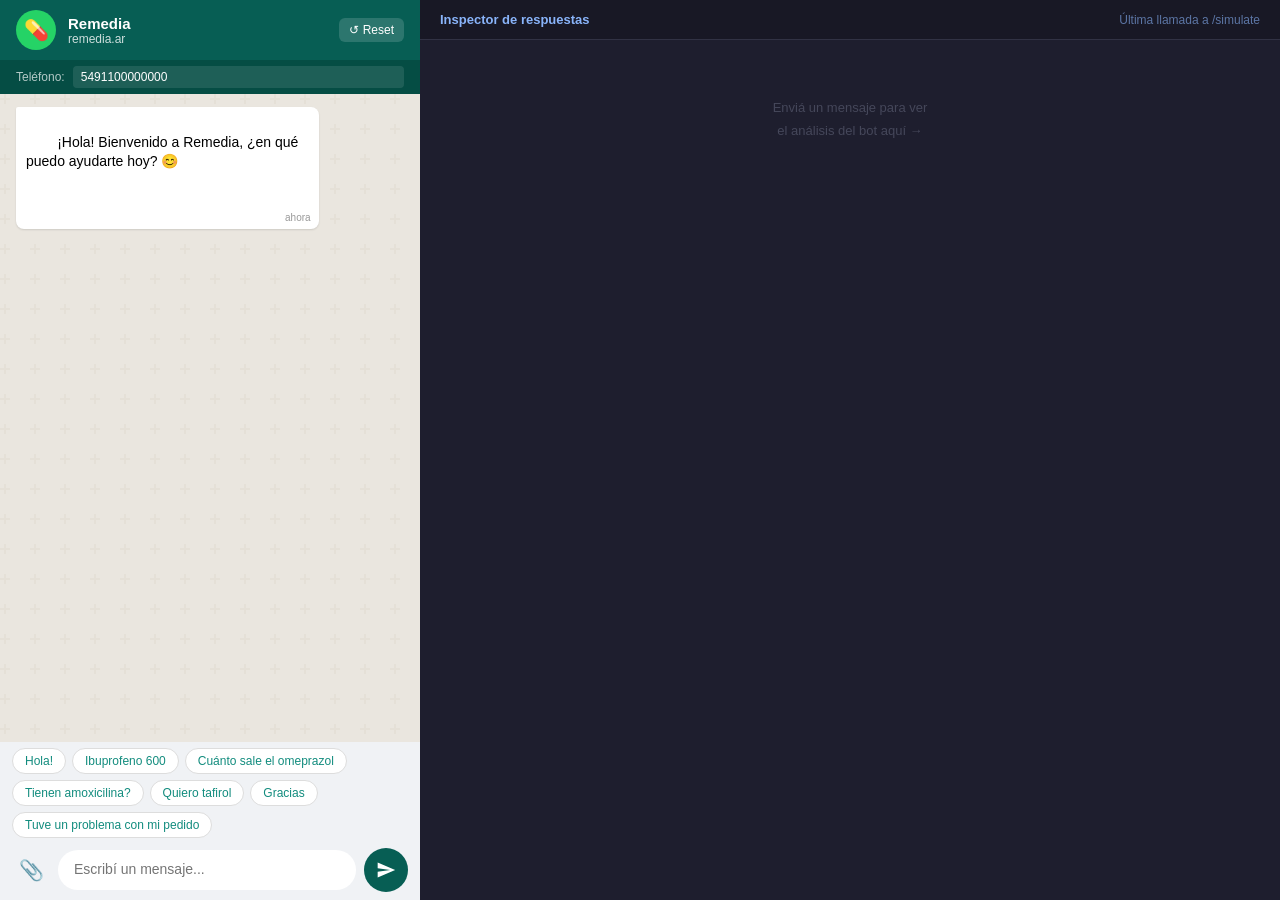
<file: app/static/index.html>
<!DOCTYPE html>
<html lang="es">
<head>
<meta charset="UTF-8">
<meta name="viewport" content="width=device-width, initial-scale=1.0">
<title>Remedia Bot — Simulador</title>
<style>
  * { box-sizing: border-box; margin: 0; padding: 0; }

  :root {
    --wa-bg: #eae6df;
    --wa-header: #075e54;
    --wa-header-text: #fff;
    --wa-bubble-in: #fff;
    --wa-bubble-out: #dcf8c6;
    --wa-input-bg: #fff;
    --wa-time: #999;
    --wa-blue: #34b7f1;
    --debug-bg: #1e1e2e;
    --debug-text: #cdd6f4;
    --debug-key: #89b4fa;
    --debug-val: #a6e3a1;
    --debug-str: #f9e2af;
    --pill-saludo: #34b7f1;
    --pill-pedido: #25d366;
    --pill-consulta: #f39c12;
    --pill-social: #9b59b6;
    --pill-default: #7f8c8d;
  }

  body { font-family: -apple-system, BlinkMacSystemFont, 'Segoe UI', sans-serif; background: #111; display: flex; height: 100vh; overflow: hidden; }

  /* ── PANEL IZQUIERDO: chat ─────────────────────────────── */
  #chat-panel {
    width: 420px;
    min-width: 320px;
    display: flex;
    flex-direction: column;
    background: var(--wa-bg);
    flex-shrink: 0;
  }

  /* Header */
  #chat-header {
    background: var(--wa-header);
    padding: 10px 16px;
    display: flex;
    align-items: center;
    gap: 12px;
    color: var(--wa-header-text);
  }
  #chat-header .avatar {
    width: 40px; height: 40px; border-radius: 50%;
    background: #25d366;
    display: flex; align-items: center; justify-content: center;
    font-size: 20px; flex-shrink: 0;
  }
  #chat-header .info { flex: 1; }
  #chat-header .info .name { font-weight: 600; font-size: 15px; }
  #chat-header .info .sub { font-size: 12px; opacity: .8; }
  #btn-reset {
    background: rgba(255,255,255,.15);
    border: none; color: #fff;
    border-radius: 6px; padding: 5px 10px;
    cursor: pointer; font-size: 12px;
    white-space: nowrap;
  }
  #btn-reset:hover { background: rgba(255,255,255,.25); }

  /* Phone input */
  #phone-bar {
    background: #054d44;
    padding: 6px 16px;
    display: flex; align-items: center; gap: 8px;
    font-size: 12px; color: rgba(255,255,255,.7);
  }
  #phone-input {
    flex: 1; background: rgba(255,255,255,.1);
    border: none; border-radius: 4px;
    color: #fff; padding: 4px 8px; font-size: 12px;
    outline: none;
  }
  #phone-input::placeholder { color: rgba(255,255,255,.4); }

  /* Messages area */
  #messages {
    flex: 1; overflow-y: auto;
    padding: 12px 16px;
    display: flex; flex-direction: column; gap: 4px;
    background-image: url("data:image/svg+xml,%3Csvg width='60' height='60' viewBox='0 0 60 60' xmlns='http://www.w3.org/2000/svg'%3E%3Cg fill='none' fill-rule='evenodd'%3E%3Cg fill='%23c5b8a8' fill-opacity='0.15'%3E%3Cpath d='M36 34v-4h-2v4h-4v2h4v4h2v-4h4v-2h-4zm0-30V0h-2v4h-4v2h4v4h2V6h4V4h-4zM6 34v-4H4v4H0v2h4v4h2v-4h4v-2H6zM6 4V0H4v4H0v2h4v4h2V6h4V4H6z'/%3E%3C/g%3E%3C/g%3E%3C/svg%3E");
  }
  #messages::-webkit-scrollbar { width: 4px; }
  #messages::-webkit-scrollbar-track { background: transparent; }
  #messages::-webkit-scrollbar-thumb { background: #bbb; border-radius: 2px; }

  .msg-row {
    display: flex;
    margin: 1px 0;
  }
  .msg-row.out { justify-content: flex-end; }
  .msg-row.in  { justify-content: flex-start; }

  .bubble {
    max-width: 78%;
    padding: 6px 10px 18px;
    border-radius: 8px;
    font-size: 14px;
    line-height: 1.4;
    position: relative;
    word-break: break-word;
    white-space: pre-wrap;
    box-shadow: 0 1px 2px rgba(0,0,0,.12);
  }
  .msg-row.out .bubble {
    background: var(--wa-bubble-out);
    border-top-right-radius: 2px;
  }
  .msg-row.in .bubble {
    background: var(--wa-bubble-in);
    border-top-left-radius: 2px;
  }
  .bubble .time {
    position: absolute; bottom: 4px; right: 8px;
    font-size: 10px; color: var(--wa-time);
  }
  .msg-row.out .bubble .time { right: 26px; }
  .bubble .tick {
    position: absolute; bottom: 5px; right: 6px;
    font-size: 11px; color: var(--wa-blue);
  }

  /* Typing indicator */
  #typing-indicator {
    display: none;
    align-items: center; gap: 4px;
    padding: 4px 0 0 2px;
  }
  #typing-indicator.visible { display: flex; }
  .dot {
    width: 7px; height: 7px; border-radius: 50%;
    background: #888; animation: bounce .8s infinite;
  }
  .dot:nth-child(2) { animation-delay: .15s; }
  .dot:nth-child(3) { animation-delay: .3s; }
  @keyframes bounce {
    0%,80%,100% { transform: scale(1); opacity:.5; }
    40% { transform: scale(1.3); opacity:1; }
  }
  #typing-bubble {
    background: var(--wa-bubble-in);
    padding: 10px 14px;
    border-radius: 8px; border-top-left-radius: 2px;
    box-shadow: 0 1px 2px rgba(0,0,0,.12);
  }

  /* Input area */
  #input-area {
    padding: 8px 12px;
    background: #f0f2f5;
    display: flex; align-items: center; gap: 8px;
  }
  #msg-input {
    flex: 1;
    border: none; outline: none;
    background: #fff; border-radius: 20px;
    padding: 10px 16px;
    font-size: 14px;
    resize: none;
    max-height: 120px;
    overflow-y: auto;
    line-height: 1.4;
    font-family: inherit;
  }
  #btn-send {
    width: 44px; height: 44px; border-radius: 50%;
    background: var(--wa-header);
    border: none; cursor: pointer;
    display: flex; align-items: center; justify-content: center;
    flex-shrink: 0; transition: background .2s;
  }
  #btn-send:hover { background: #128c7e; }
  #btn-send svg { fill: #fff; width: 20px; height: 20px; }

  #btn-image {
    width: 38px; height: 38px; border-radius: 50%;
    background: transparent; border: none; cursor: pointer;
    display: flex; align-items: center; justify-content: center;
    flex-shrink: 0; color: #54656f; font-size: 20px;
    transition: color .2s;
  }
  #btn-image:hover { color: var(--wa-header); }

  .bubble img.thumb {
    max-width: 220px; max-height: 200px;
    border-radius: 6px; display: block;
    margin-bottom: 4px;
  }
  .bubble .img-caption {
    font-size: 12px; color: #888; font-style: italic;
  }

  /* Quick replies */
  #quick-replies {
    padding: 6px 12px 2px;
    display: flex; flex-wrap: wrap; gap: 6px;
    background: #f0f2f5;
  }
  .qr-btn {
    background: #fff; border: 1px solid #ddd;
    border-radius: 16px; padding: 5px 12px;
    font-size: 12px; cursor: pointer;
    color: #128c7e; font-weight: 500;
    transition: background .15s;
  }
  .qr-btn:hover { background: #e8f5e9; }

  /* ── PANEL DERECHO: debug ──────────────────────────────── */
  #debug-panel {
    flex: 1;
    background: var(--debug-bg);
    color: var(--debug-text);
    display: flex;
    flex-direction: column;
    overflow: hidden;
  }

  #debug-header {
    background: #181825;
    padding: 12px 20px;
    font-size: 13px;
    color: var(--debug-key);
    font-weight: 600;
    border-bottom: 1px solid #313244;
    display: flex; align-items: center; justify-content: space-between;
  }
  #debug-header span { opacity: .6; font-weight: 400; font-size: 12px; }

  #debug-content {
    flex: 1; overflow-y: auto;
    padding: 16px 20px;
    display: flex; flex-direction: column; gap: 16px;
  }
  #debug-content::-webkit-scrollbar { width: 4px; }
  #debug-content::-webkit-scrollbar-thumb { background: #45475a; border-radius: 2px; }

  .debug-empty {
    color: #45475a; font-size: 13px;
    text-align: center; margin-top: 40px;
    line-height: 1.8;
  }

  .debug-block { display: flex; flex-direction: column; gap: 8px; }

  .debug-block h3 {
    font-size: 11px; text-transform: uppercase;
    letter-spacing: .08em; color: #6c7086;
    border-bottom: 1px solid #313244;
    padding-bottom: 6px;
  }

  .intent-badge {
    display: inline-block;
    padding: 4px 12px; border-radius: 12px;
    font-size: 13px; font-weight: 600;
    color: #1e1e2e;
  }

  .kv { display: flex; gap: 8px; font-size: 13px; line-height: 1.6; }
  .kv .k { color: var(--debug-key); min-width: 140px; flex-shrink: 0; }
  .kv .v { color: var(--debug-val); }
  .kv .v.str { color: var(--debug-str); }
  .kv .v.null { color: #6c7086; font-style: italic; }

  .product-card {
    background: #181825;
    border: 1px solid #313244;
    border-radius: 8px;
    padding: 10px 12px;
    display: flex; flex-direction: column; gap: 4px;
    font-size: 12px;
  }
  .product-card .pname { font-size: 13px; font-weight: 600; color: var(--debug-str); }
  .product-card .pmeta { color: #6c7086; }
  .product-card .pestado {
    display: inline-block; padding: 2px 8px;
    border-radius: 10px; font-size: 11px; font-weight: 600;
    margin-top: 2px;
  }
  .pestado.disponible { background: #a6e3a1; color: #1e1e2e; }
  .pestado.consultar  { background: #f9e2af; color: #1e1e2e; }
  .pestado.pausado    { background: #f38ba8; color: #1e1e2e; }

  .link-pago-box {
    background: #1e1e2e;
    border: 1px solid #a6e3a1;
    border-radius: 8px; padding: 10px 12px;
    font-size: 12px;
  }
  .link-pago-box a {
    color: #a6e3a1; word-break: break-all;
    text-decoration: none;
  }
  .link-pago-box a:hover { text-decoration: underline; }

  .error-box {
    background: #2a1a1a; border: 1px solid #f38ba8;
    border-radius: 8px; padding: 10px 12px;
    font-size: 12px; color: #f38ba8;
  }
</style>
</head>
<body>

<!-- ── CHAT ─────────────────────────────────────────────── -->
<div id="chat-panel">

  <div id="chat-header">
    <div class="avatar">💊</div>
    <div class="info">
      <div class="name">Remedia</div>
      <div class="sub">remedia.ar</div>
    </div>
    <button id="btn-reset" title="Reiniciar sesión">↺ Reset</button>
  </div>

  <div id="phone-bar">
    <span>Teléfono:</span>
    <input id="phone-input" value="5491100000000" placeholder="5491100000000" />
  </div>

  <div id="messages">
    <div class="msg-row in">
      <div class="bubble">
        ¡Hola! Bienvenido a Remedia, ¿en qué puedo ayudarte hoy? 😊
        <span class="time">ahora</span>
      </div>
    </div>
    <div id="typing-row" class="msg-row in" style="display:none">
      <div id="typing-bubble">
        <div id="typing-indicator" class="visible">
          <div class="dot"></div><div class="dot"></div><div class="dot"></div>
        </div>
      </div>
    </div>
  </div>

  <div id="quick-replies">
    <button class="qr-btn">Hola!</button>
    <button class="qr-btn">Ibuprofeno 600</button>
    <button class="qr-btn">Cuánto sale el omeprazol</button>
    <button class="qr-btn">Tienen amoxicilina?</button>
    <button class="qr-btn">Quiero tafirol</button>
    <button class="qr-btn">Gracias</button>
    <button class="qr-btn">Tuve un problema con mi pedido</button>
  </div>

  <div id="input-area">
    <button id="btn-image" title="Enviar imagen (receta)">📎</button>
    <input type="file" id="file-input" accept="image/*" style="display:none">
    <textarea id="msg-input" rows="1" placeholder="Escribí un mensaje..." maxlength="500"></textarea>
    <button id="btn-send">
      <svg viewBox="0 0 24 24"><path d="M2.01 21L23 12 2.01 3 2 10l15 2-15 2z"/></svg>
    </button>
  </div>

</div>

<!-- ── DEBUG PANEL ───────────────────────────────────────── -->
<div id="debug-panel">
  <div id="debug-header">
    Inspector de respuestas
    <span>Última llamada a /simulate</span>
  </div>
  <div id="debug-content">
    <div class="debug-empty">
      Enviá un mensaje para ver<br>el análisis del bot aquí →
    </div>
  </div>
</div>

<script>
const API = '';  // mismo origen; si el backend corre en otro puerto → 'http://localhost:8000'

const messagesEl = document.getElementById('messages');
const inputEl    = document.getElementById('msg-input');
const sendBtn    = document.getElementById('btn-send');
const resetBtn   = document.getElementById('btn-reset');
const phoneInput = document.getElementById('phone-input');
const typingRow  = document.getElementById('typing-row');
const debugEl    = document.getElementById('debug-content');

// ── Helpers ─────────────────────────────────────────────────────────────────

function now() {
  return new Date().toLocaleTimeString('es-AR', { hour: '2-digit', minute: '2-digit' });
}

function scrollBottom() {
  messagesEl.scrollTop = messagesEl.scrollHeight;
}

function appendMsg(text, dir) {
  typingRow.style.display = 'none';
  const row = document.createElement('div');
  row.className = 'msg-row ' + dir;
  const bubble = document.createElement('div');
  bubble.className = 'bubble';
  bubble.innerHTML =
    linkify(escHtml(text)).replace(/\n/g, '<br>') +
    `<span class="time">${now()}</span>` +
    (dir === 'out' ? '<span class="tick">✓✓</span>' : '');
  row.appendChild(bubble);
  messagesEl.insertBefore(row, typingRow);
  scrollBottom();
}

function showTyping() {
  typingRow.style.display = 'flex';
  scrollBottom();
}

function escHtml(s) {
  return s.replace(/&/g,'&amp;').replace(/</g,'&lt;').replace(/>/g,'&gt;');
}

function linkify(s) {
  // Convierte URLs en <a> clickeables (después de escHtml)
  return s.replace(
    /(https?:\/\/[^\s<>"]+)/g,
    '<a href="$1" target="_blank" rel="noopener" style="color:#007bff;word-break:break-all;">$1</a>'
  );
}

// ── Intent color ─────────────────────────────────────────────────────────────

const INTENT_COLORS = {
  saludo: '#34b7f1', social: '#9b59b6',
  consulta_precio: '#f39c12', consulta_stock: '#e67e22',
  pedido: '#25d366', consulta_abierta: '#3498db',
  agradecimiento: '#1abc9c', cambio_postventa: '#e74c3c',
  desconocido: '#7f8c8d',
};

function intentColor(i) { return INTENT_COLORS[i] || '#7f8c8d'; }

// ── Debug render ─────────────────────────────────────────────────────────────

function renderDebug(data, error) {
  if (error) {
    debugEl.innerHTML = `<div class="error-box">⚠ ${escHtml(String(error))}</div>`;
    return;
  }

  const kv = (k, v, type='') =>
    `<div class="kv"><span class="k">${k}</span><span class="v ${type}">${v}</span></div>`;

  const val = (v) => {
    if (v === null || v === undefined) return `<span class="null">null</span>`;
    if (typeof v === 'string') return `<span class="str">"${escHtml(v)}"</span>`;
    if (typeof v === 'boolean') return `<span style="color:#cba6f7">${v}</span>`;
    return `<span>${escHtml(String(v))}</span>`;
  };

  let html = '';

  // Intención
  const color = intentColor(data.intencion);
  html += `<div class="debug-block">
    <h3>Intención detectada</h3>
    <div><span class="intent-badge" style="background:${color}">${data.intencion}</span></div>
    ${kv('entidad_producto', val(data.entidad_producto))}
    ${kv('estado_sesion', val(data.estado_sesion))}
  </div>`;

  // Productos
  if (data.productos_encontrados && data.productos_encontrados.length > 0) {
    const cards = data.productos_encontrados.map(p => `
      <div class="product-card">
        <div class="pname">${escHtml(p.nombre)}</div>
        <div class="pmeta">${escHtml(p.marca||'')} · ${escHtml(p.categoria||'')}</div>
        <div class="pmeta">SKU: ${p.sku_id} · Barcode: ${escHtml(p.barcode||'—')}</div>
        <div class="pmeta">Precio: <strong>$${Number(p.precio).toFixed(2)}</strong> · Visible: ${p.cantidad_visible}</div>
        <span class="pestado ${p.estado}">${p.estado}</span>
      </div>`).join('');
    html += `<div class="debug-block"><h3>Productos encontrados (${data.productos_encontrados.length})</h3>${cards}</div>`;
  } else {
    html += `<div class="debug-block"><h3>Productos encontrados</h3><div class="kv"><span class="v null">Sin resultados</span></div></div>`;
  }

  // Mercado Pago
  const mpSection = [];
  mpSection.push(kv('mp_token_ok', val(data.mp_token_ok)));
  if (data.link_pago) {
    mpSection.push(`<div class="link-pago-box"><a href="${escHtml(data.link_pago)}" target="_blank">${escHtml(data.link_pago)}</a></div>`);
  }
  if (data.mp_error) {
    mpSection.push(`<div class="error-box">⚠ ${escHtml(data.mp_error)}</div>`);
  }
  if (data.mp_error || data.link_pago || data.mp_token_ok !== undefined) {
    html += `<div class="debug-block"><h3>Mercado Pago</h3>${mpSection.join('')}</div>`;
  }

  // Texto extraído de imagen
  if (data.texto_extraido) {
    html += `<div class="debug-block">
      <h3>📋 Medicamentos extraídos de imagen</h3>
      <div style="background:#181825;border-radius:6px;padding:10px 12px;font-size:12px;color:#f9e2af;white-space:pre-wrap;line-height:1.5">${escHtml(data.texto_extraido)}</div>
    </div>`;
  }

  // Respuesta raw
  html += `<div class="debug-block">
    <h3>Respuesta completa del bot</h3>
    <div style="background:#181825;border-radius:6px;padding:10px 12px;font-size:12px;color:#cdd6f4;white-space:pre-wrap;line-height:1.5">${escHtml(data.respuesta)}</div>
  </div>`;

  debugEl.innerHTML = html;
}

// ── Image bubble ─────────────────────────────────────────────────────────────

function appendImageMsg(dataUrl) {
  typingRow.style.display = 'none';
  const row = document.createElement('div');
  row.className = 'msg-row out';
  const bubble = document.createElement('div');
  bubble.className = 'bubble';
  bubble.innerHTML =
    `<img class="thumb" src="${dataUrl}">` +
    `<span class="img-caption">📋 Receta</span>` +
    `<span class="time">${now()}</span>` +
    `<span class="tick">✓✓</span>`;
  row.appendChild(bubble);
  messagesEl.insertBefore(row, typingRow);
  scrollBottom();
}

// ── Send image ────────────────────────────────────────────────────────────────

async function sendImage(file) {
  const phone = phoneInput.value.trim() || '5491100000000';
  const reader = new FileReader();
  reader.onload = async (e) => {
    appendImageMsg(e.target.result);
    showTyping();
    const form = new FormData();
    form.append('phone', phone);
    form.append('image', file);
    try {
      const resp = await fetch(`${API}/simulate/image`, { method: 'POST', body: form });
      if (!resp.ok) {
        const err = await resp.text();
        appendMsg('Error del servidor: ' + resp.status, 'in');
        renderDebug(null, err);
        return;
      }
      const data = await resp.json();
      appendMsg(data.respuesta, 'in');
      renderDebug(data, null);
    } catch (e) {
      appendMsg('No se pudo conectar con el servidor.', 'in');
      renderDebug(null, e.message);
    }
  };
  reader.readAsDataURL(file);
}

// ── Send ─────────────────────────────────────────────────────────────────────

async function send() {
  const text = inputEl.value.trim();
  if (!text) return;
  const phone = phoneInput.value.trim() || '5491100000000';

  appendMsg(text, 'out');
  inputEl.value = '';
  inputEl.style.height = 'auto';
  showTyping();

  try {
    const resp = await fetch(`${API}/simulate`, {
      method: 'POST',
      headers: { 'Content-Type': 'application/json' },
      body: JSON.stringify({ phone, message: text }),
    });

    if (!resp.ok) {
      const err = await resp.text();
      appendMsg('Error del servidor: ' + resp.status, 'in');
      renderDebug(null, err);
      return;
    }

    const data = await resp.json();
    appendMsg(data.respuesta, 'in');
    renderDebug(data, null);
  } catch (e) {
    appendMsg('No se pudo conectar con el servidor.', 'in');
    renderDebug(null, e.message);
  }
}

// ── Reset session ─────────────────────────────────────────────────────────────

async function resetSession() {
  const phone = phoneInput.value.trim() || '5491100000000';
  try {
    await fetch(`${API}/simulate/session/${phone}`, { method: 'DELETE' });
  } catch (_) {}
  messagesEl.innerHTML = `
    <div class="msg-row in">
      <div class="bubble">
        ¡Hola! Bienvenido a Remedia, ¿en qué puedo ayudarte hoy? 😊
        <span class="time">${now()}</span>
      </div>
    </div>
    <div id="typing-row" class="msg-row in" style="display:none">
      <div id="typing-bubble">
        <div id="typing-indicator" class="visible">
          <div class="dot"></div><div class="dot"></div><div class="dot"></div>
        </div>
      </div>
    </div>`;
  document.getElementById('typing-row').style.display = 'none';
  debugEl.innerHTML = '<div class="debug-empty">Sesión reseteada.<br>Enviá un mensaje para empezar.</div>';
}

// ── Event listeners ──────────────────────────────────────────────────────────

sendBtn.addEventListener('click', send);

inputEl.addEventListener('keydown', e => {
  if (e.key === 'Enter' && !e.shiftKey) { e.preventDefault(); send(); }
});

inputEl.addEventListener('input', () => {
  inputEl.style.height = 'auto';
  inputEl.style.height = Math.min(inputEl.scrollHeight, 120) + 'px';
});

resetBtn.addEventListener('click', resetSession);

document.getElementById('btn-image').addEventListener('click', () => {
  document.getElementById('file-input').click();
});

document.getElementById('file-input').addEventListener('change', e => {
  const file = e.target.files[0];
  if (file) { sendImage(file); e.target.value = ''; }
});

document.querySelectorAll('.qr-btn').forEach(btn => {
  btn.addEventListener('click', () => {
    inputEl.value = btn.textContent;
    send();
  });
});
</script>
</body>
</html>
</file>
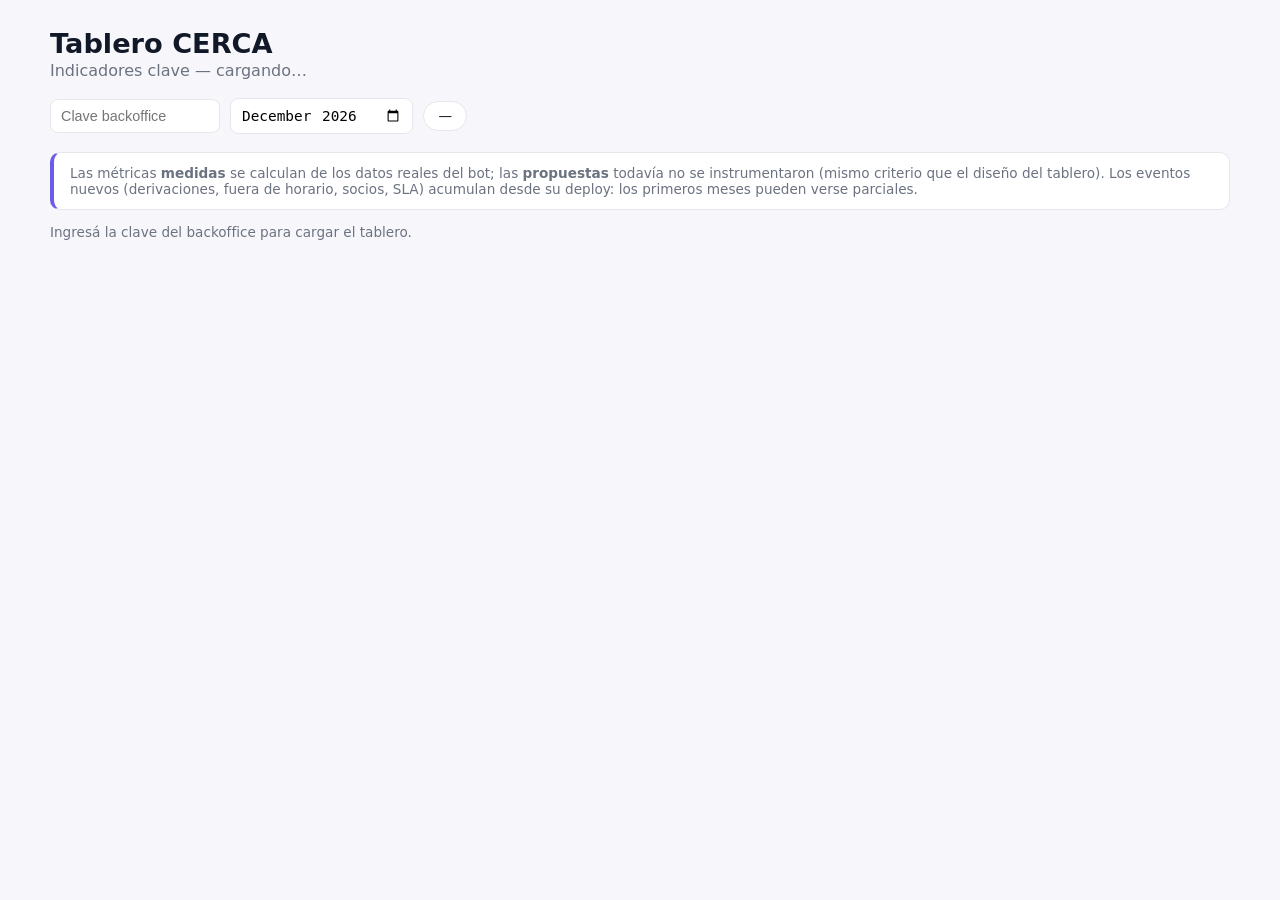
<file: app/static/tablero.html>
<!doctype html>
<html lang="es">
<head>
<meta charset="utf-8">
<meta name="viewport" content="width=device-width, initial-scale=1">
<title>Tablero CERCA</title>
<style>
  :root{
    --bg:#f7f7fb; --card:#fff; --ink:#111827; --muted:#6b7280; --line:#e5e7eb;
    --violeta:#6d5ce7; --verde:#16a34a; --rojo:#dc2626; --ambar:#d97706;
  }
  *{box-sizing:border-box;margin:0;padding:0}
  body{font-family:'Segoe UI',system-ui,sans-serif;background:var(--bg);color:var(--ink);padding:28px 20px 60px}
  .wrap{max-width:1180px;margin:0 auto}
  h1{font-size:1.7rem}
  .sub{color:var(--muted);margin:2px 0 18px}
  .topbar{display:flex;gap:10px;align-items:center;flex-wrap:wrap;margin-bottom:18px}
  .topbar input{padding:8px 10px;border:1px solid var(--line);border-radius:8px;font-size:.9rem}
  .pill{background:var(--card);border:1px solid var(--line);border-radius:999px;padding:6px 14px;font-size:.85rem}
  .seccion{color:var(--violeta);font-weight:700;font-size:.8rem;letter-spacing:.08em;margin:26px 0 10px;text-transform:uppercase}
  .seccion small{color:var(--muted);font-weight:400;text-transform:none;letter-spacing:0;margin-left:8px}
  .grid{display:grid;grid-template-columns:repeat(auto-fill,minmax(215px,1fr));gap:14px}
  .grid2{display:grid;grid-template-columns:repeat(auto-fit,minmax(320px,1fr));gap:14px}
  .card{background:var(--card);border:1px solid var(--line);border-radius:14px;padding:16px}
  .kpi-top{display:flex;justify-content:space-between;align-items:center;margin-bottom:8px}
  .kpi-nombre{font-size:.85rem;color:var(--ink);font-weight:600}
  .badge{font-size:.66rem;padding:2px 8px;border-radius:999px;border:1px solid var(--line);color:var(--muted);white-space:nowrap}
  .badge.medido{background:#efeafd;color:var(--violeta);border-color:#ded5fb}
  .badge.propuesto{background:#eff6ff;color:#2563eb;border-color:#dbeafe}
  .badge.sin_dato{background:#f9fafb}
  .kpi-valor{font-size:1.7rem;font-weight:800}
  .kpi-var{font-size:.78rem;margin-top:4px;color:var(--muted)}
  .kpi-var .up{color:var(--verde);font-weight:700}
  .kpi-var .down{color:var(--rojo);font-weight:700}
  .kpi-extra{font-size:.74rem;color:var(--muted);margin-top:4px}
  .titulo-card{font-weight:700;font-size:.95rem;margin-bottom:12px}
  .fila-barra{display:grid;grid-template-columns:minmax(120px,1fr) 3fr auto;gap:10px;align-items:center;margin:7px 0;font-size:.84rem}
  .barra{background:#eef0f4;border-radius:6px;height:12px;overflow:hidden}
  .barra > div{height:100%;border-radius:6px;background:var(--violeta)}
  .barra.verde > div{background:var(--verde)} .barra.rosa > div{background:#db2777}
  .embudo-paso{margin:8px auto;text-align:center;color:#fff;border-radius:8px;padding:8px 6px;font-weight:700}
  .embudo-paso small{display:block;font-weight:400;font-size:.72rem;opacity:.9}
  .vacio{color:var(--muted);font-size:.85rem;padding:8px 0}
  .nota{background:var(--card);border:1px solid var(--line);border-left:4px solid var(--violeta);border-radius:10px;padding:12px 16px;font-size:.85rem;color:var(--muted);margin-bottom:6px}
  .error{color:var(--rojo);padding:12px 0}
  @media (max-width:640px){ .fila-barra{grid-template-columns:90px 1fr auto} }
</style>
</head>
<body>
<div class="wrap">
  <h1>Tablero CERCA</h1>
  <div class="sub" id="sub">Indicadores clave — cargando…</div>

  <div class="topbar">
    <input id="key" type="password" placeholder="Clave backoffice" style="width:170px">
    <input id="mes" type="month">
    <span class="pill" id="pill-vertical">—</span>
  </div>

  <div class="nota">Las métricas <b>medidas</b> se calculan de los datos reales del bot; las
  <b>propuestas</b> todavía no se instrumentaron (mismo criterio que el diseño del tablero).
  Los eventos nuevos (derivaciones, fuera de horario, socios, SLA) acumulan desde su deploy:
  los primeros meses pueden verse parciales.</div>

  <div id="contenido"></div>
</div>

<script>
const $ = s => document.querySelector(s);
const keyInput = $('#key'), mesInput = $('#mes');
keyInput.value = localStorage.getItem('bo_key') || '';
mesInput.value = new Date().toISOString().slice(0, 7);
keyInput.addEventListener('change', () => { localStorage.setItem('bo_key', keyInput.value.trim()); cargar(); });
mesInput.addEventListener('change', cargar);

const NOMBRES = {
  conversaciones: 'Conversaciones', conversion_venta: 'Conversión a venta',
  monto_vendido: 'Monto vendido', ticket_promedio: 'Ticket promedio',
  fuera_horario_pct: 'Fuera de horario', sla_receta: 'Derivaciones en SLA (15 min)',
  duracion_media_min: 'Duración media', interacciones_promedio: 'Interacciones promedio',
  recurrentes_pct: 'Conversaciones recurrentes', extremas_pct: 'Conversaciones extremas',
};
const FORMATO = {
  monto_vendido: v => '$' + Number(v).toLocaleString('es-AR'),
  ticket_promedio: v => '$' + Number(v).toLocaleString('es-AR'),
  conversion_venta: v => v + '%', fuera_horario_pct: v => v + '%',
  sla_receta: v => v + '%', recurrentes_pct: v => v + '%', extremas_pct: v => v + '%',
  duracion_media_min: v => v + ' min',
};

function kpiCard(clave, k) {
  const fmt = FORMATO[clave] || (v => Number(v).toLocaleString('es-AR'));
  const valor = (k.valor === null || k.valor === undefined) ? '—' : fmt(k.valor);
  let variacion = '';
  if (k.variacion_pct !== null && k.variacion_pct !== undefined) {
    const cls = k.variacion_pct >= 0 ? 'up' : 'down';
    const flecha = k.variacion_pct >= 0 ? '↑' : '↓';
    variacion = `<div class="kpi-var"><span class="${cls}">${flecha}${Math.abs(k.variacion_pct)}%</span> vs. mes anterior</div>`;
  }
  const extra = k.demora_promedio_min ? `<div class="kpi-extra">demora promedio ${k.demora_promedio_min} min · meta 100% en ${k.meta_min} min</div>` : '';
  return `<div class="card">
    <div class="kpi-top"><span class="kpi-nombre">${NOMBRES[clave] || clave}</span>
      <span class="badge ${k.badge}">${(k.badge || '').replace('_', ' ')}</span></div>
    <div class="kpi-valor">${valor}</div>${variacion}${extra}</div>`;
}

function barras(titulo, filas, colorCls, fmtVal) {
  if (!filas || !filas.length) return `<div class="card"><div class="titulo-card">${titulo}</div><div class="vacio">Sin datos todavía</div></div>`;
  const max = Math.max(...filas.map(f => f.v)) || 1;
  const html = filas.map(f => `
    <div class="fila-barra"><span title="${f.label}">${f.label.length > 34 ? f.label.slice(0, 33) + '…' : f.label}</span>
      <div class="barra ${colorCls || ''}"><div style="width:${Math.round(f.v / max * 100)}%"></div></div>
      <b>${fmtVal ? fmtVal(f.v) : f.v}</b></div>`).join('');
  return `<div class="card"><div class="titulo-card">${titulo}</div>${html}</div>`;
}

function embudoCard(e) {
  if (!e || !e.etapas) return `<div class="card"><div class="titulo-card">Embudo de compra</div><div class="vacio">Sin datos todavía</div></div>`;
  const pasos = e.etapas, max = (pasos[0] && pasos[0].cantidad) || 1;
  const azules = ['#60a5fa', '#3b82f6', '#2563eb', '#1e40af'];
  const html = pasos.map((p, i) => `
    <div class="embudo-paso" style="background:${azules[i % 4]};width:${Math.max(35, Math.round((p.cantidad || 0) / max * 100))}%">
      ${(p.cantidad || 0).toLocaleString('es-AR')}<small>${p.etapa}${p.pct !== null && i > 0 ? ' · ' + p.pct + '%' : ''}</small></div>`).join('');
  const links = e.links ? `<div class="kpi-extra">Links abandonados: ${e.links.abandonados}
    (${e.links.pct_abandono ?? '—'}%) · $${Math.round(e.links.monto_abandonado).toLocaleString('es-AR')} sin cobrar</div>` : '';
  return `<div class="card"><div class="titulo-card">Embudo de compra</div>${html}${links}</div>`;
}

function propuestos(lista) {
  const nombres = {nps_csat: 'NPS / CSAT', emocionalidad: 'Emocionalidad (farmacia)',
                   prioridad: 'Prioridad', canal: 'Canal', fcr: 'FCR', ab_testing: 'Pruebas A/B'};
  return `<div class="grid">${(lista || []).map(p => `<div class="card">
      <div class="kpi-top"><span class="kpi-nombre">${nombres[p] || p}</span>
      <span class="badge propuesto">propuesto</span></div>
      <div class="vacio">Sin instrumentar todavía</div></div>`).join('')}</div>`;
}

async function cargar() {
  const cont = $('#contenido');
  const k = keyInput.value.trim();
  if (!k) { cont.innerHTML = '<div class="vacio">Ingresá la clave del backoffice para cargar el tablero.</div>'; return; }
  cont.innerHTML = '<div class="vacio">Cargando…</div>';
  try {
    const r = await fetch(`/bo/tablero?mes=${mesInput.value}&key=${encodeURIComponent(k)}`);
    if (!r.ok) throw new Error('HTTP ' + r.status);
    const t = await r.json();
    $('#sub').textContent = `Indicadores clave · ${t.mes}`;
    $('#pill-vertical').textContent = t.vertical === 'mutual' ? '🏛 Mutual AMI' : '💊 Farmacia';

    let html = `<div class="seccion">1. Panorama general</div><div class="grid">` +
      Object.entries(t.panorama).map(([c, k]) => kpiCard(c, k)).join('') + `</div>`;

    if (t.vertical === 'mutual') {
      html += `<div class="seccion">2. Distribución de la conversación</div><div class="grid2">` +
        barras('Intención', (t.distribucion.intencion || []).map(x => ({label: x.intencion, v: x.cantidad}))) +
        barras('Emocionalidad', (t.distribucion.sentimiento || []).map(x => ({label: x.sentimiento, v: x.cantidad})), 'verde') +
        `</div>`;
      html += `<div class="seccion">3. Derivación obligatoria a operador</div><div class="grid2">` +
        barras('Derivaciones por motivo', (t.derivaciones || []).map(x => ({label: x.motivo, v: x.cantidad}))) + `</div>`;
      html += `<div class="seccion">4. KPIs propuestos</div>` + propuestos(t.propuestos);
    } else {
      html += `<div class="seccion">2. Producto<small>qué se pide y qué se vende</small></div><div class="grid2">` +
        barras('Más ofrecidos en conversación', (t.producto.mas_nombrados || []).map(x => ({label: x.producto, v: x.veces}))) +
        barras('Top por monto ofrecido', (t.producto.top_monto || []).map(x => ({label: x.producto, v: x.monto})), 'rosa',
               v => '$' + Math.round(v).toLocaleString('es-AR')) + `</div>`;
      html += `<div class="seccion">3. Recetas, horario y derivaciones</div><div class="grid2">` +
        embudoCard(t.embudo) +
        barras('Fuera de horario, por tipo de cierre',
               Object.entries(t.recetas_horario_socios.fuera_horario_tipos || {}).map(([l, v]) => ({label: l, v})), '') +
        barras('Derivaciones por motivo', (t.derivaciones || []).map(x => ({label: x.motivo, v: x.cantidad}))) +
        `<div class="card"><div class="titulo-card">Socios en los pagos</div>` +
        (t.recetas_horario_socios.socios_pct !== null
          ? `<div class="kpi-valor">${t.recetas_horario_socios.socios_pct}%</div><div class="kpi-extra">de los pagos son de socios del padrón</div>`
          : `<div class="vacio">Sin pagos con marca de socio todavía</div>`) + `</div></div>`;
      html += `<div class="seccion">4. Propuestos</div>` + propuestos(t.propuestos);
    }
    cont.innerHTML = html;
  } catch (e) {
    cont.innerHTML = `<div class="error">No se pudo cargar el tablero (${e.message}). ¿Clave correcta?</div>`;
  }
}
cargar();
</script>
</body>
</html>
</file>
